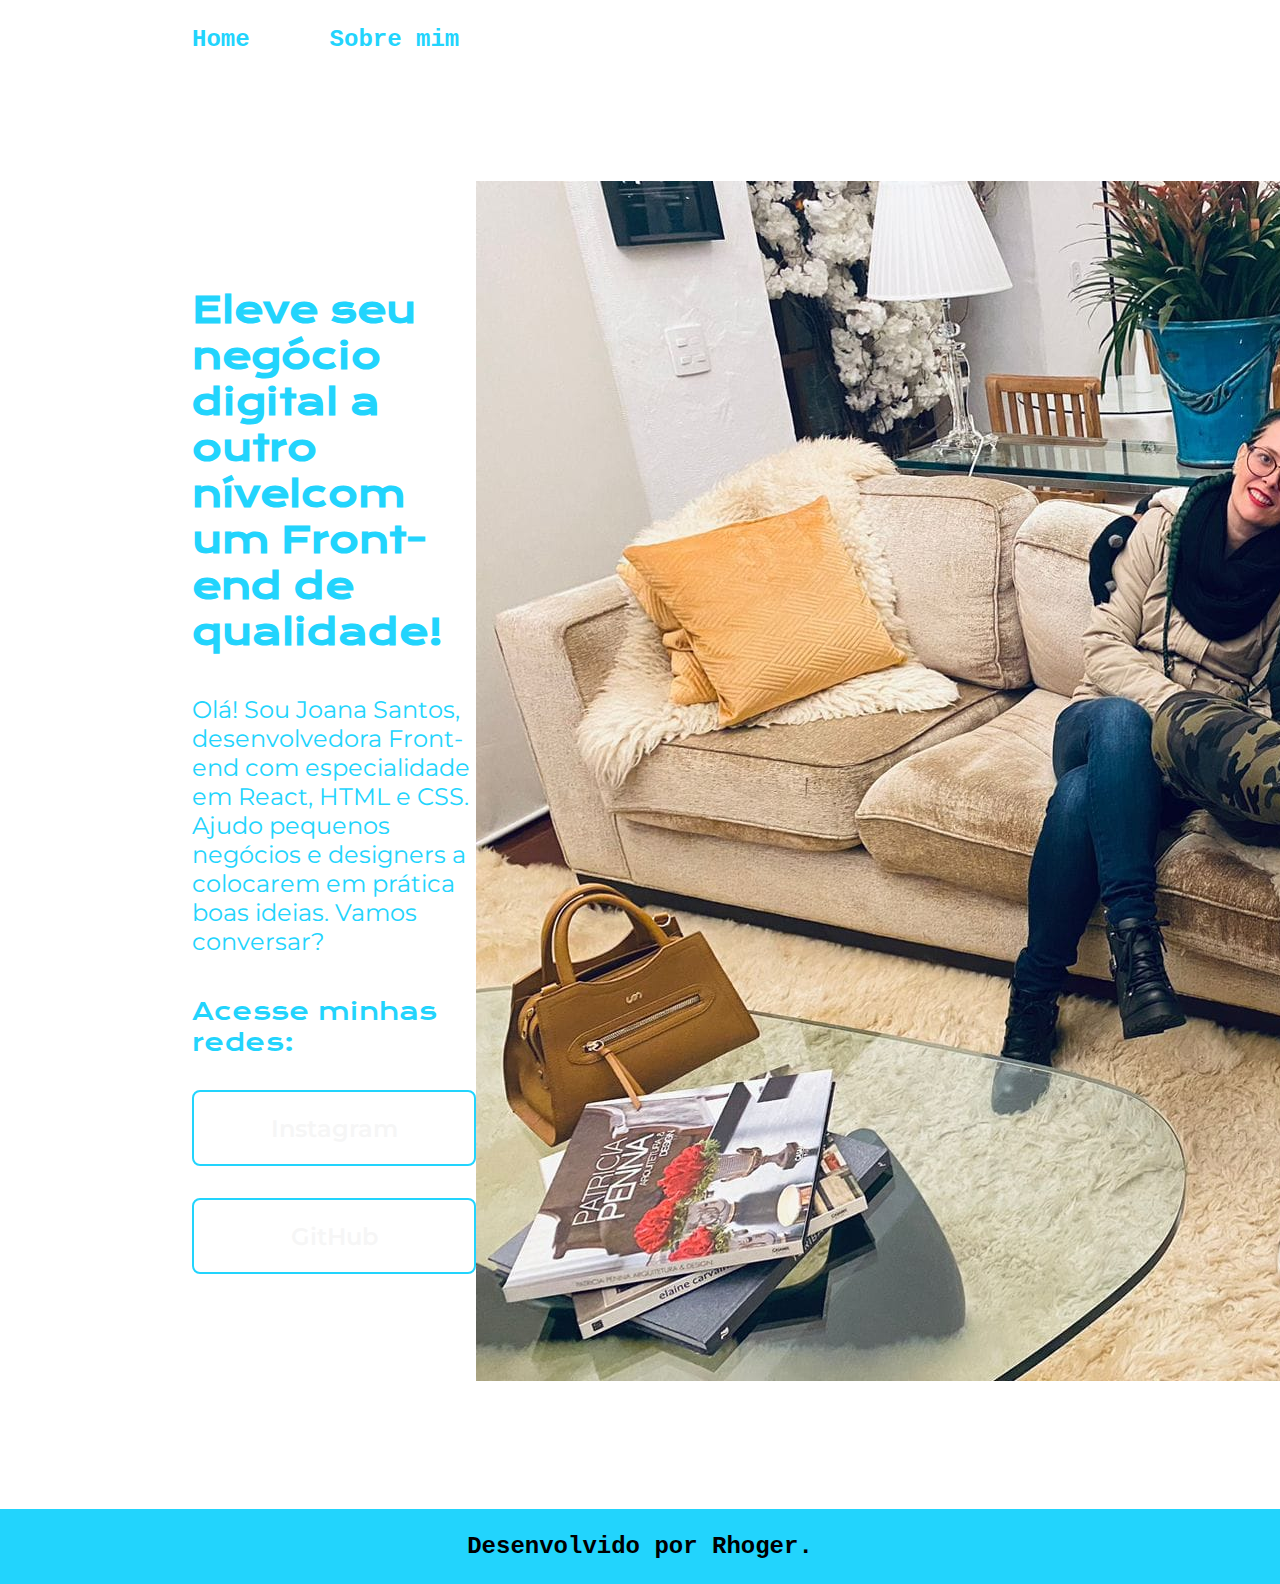
<file: Portifolio-HTML-e-CSS-Curso2-aula_5/Portifolio-HTML-e-CSS-Curso2-aula_5/index.html>
<!DOCTYPE html>
<html lang="pt-br">

<head>
    <meta charset="UTF-8">
    <meta http-equiv="X-UA-Compatible" content="IE=edge">
    <meta name="viewport" content="width=device-width, initial-scale=1.0">
    <title>Portifolio</title>
    <link rel="stylesheet" href="style.css">
</head>

<body>
    <header class="cabecalho"> 
        <nav class="cabecalho__menu">
            <a class="cabecalho__menu__link" href="index.html">Home</a>
            <a class="cabecalho__menu__link" href="about.html">Sobre mim </a>
        </nav>
    </header>
    <main class="apresentacao">
        <section class="apresentacao__conteudo">
            <h1 class="apresentacao__conteudo__titulo">Eleve seu negócio digital a outro nível<strong 
            class="titulo-destaque">com um Front-end de qualidade!
            </strong></h1>
            <p class="apresentacao__conteudo__texto">Olá! Sou Joana Santos, desenvolvedora
            Front-end com especialidade em React, HTML e
            CSS. Ajudo pequenos negócios e designers a
            colocarem em prática boas ideias. Vamos
            conversar?</p>
            <div class="apresentacao__links">
                <h2 class="apresentacao__link__subtitulo">Acesse minhas redes:</h2>
                <a class="apresentacao__links__link" href="https://instagram.com/rafaballerini">Instagram</a>
                <a class="apresentacao__links__link" href="https://github.com/guilhermeonrails">GitHub</a>
            </div>
        </section>
        <img src="347386159_6173946185993545_4403523143436849668_n.jpg" alt="foto de daiane e rhoger">
    </main>
    <footer class="rodape"> 
        <p>Desenvolvido por Rhoger.</p>
    </footer>
</body>

</html>
</file>
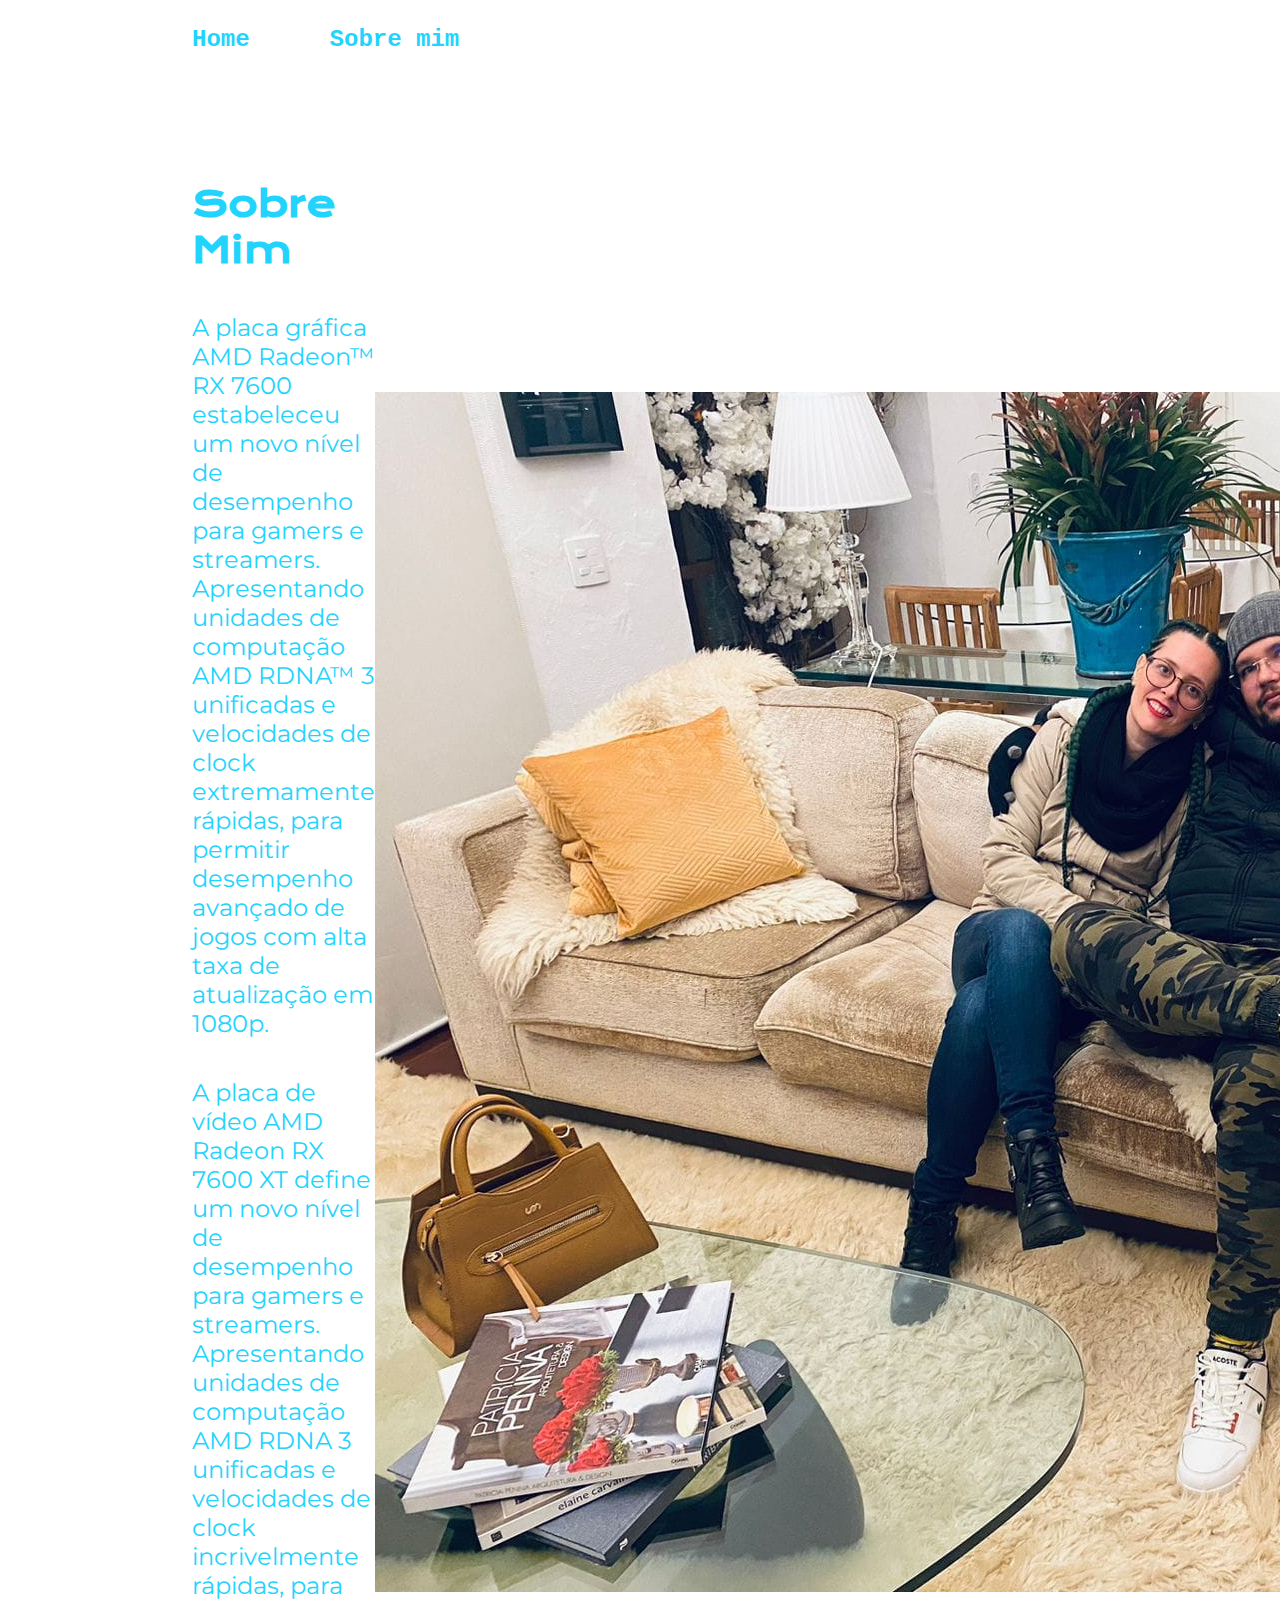
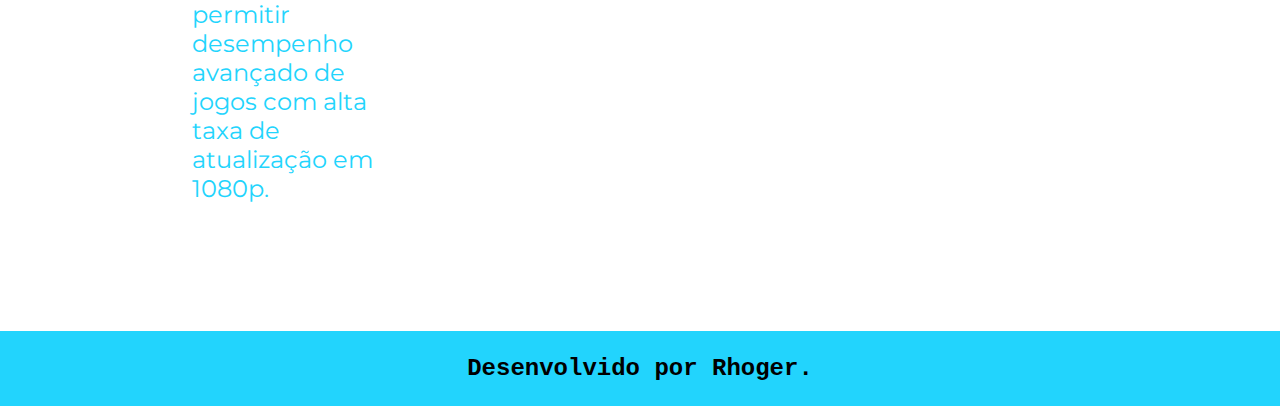
<file: Portifolio-HTML-e-CSS-Curso2-aula_5/Portifolio-HTML-e-CSS-Curso2-aula_5/about.html>
<!DOCTYPE html>
<html lang="pt-br">
<head>
    <meta charset="UTF-8">
    <meta name="viewport" content="width=device-width, initial-scale=1.0">
    <title>Sobre Mim</title>
    <link rel="stylesheet" href="style.css">
</head>
<body>
    <header class="cabecalho"> 
        <nav class="cabecalho__menu">
            <a class="cabecalho__menu__link" href="index.html">Home</a>
            <a class="cabecalho__menu__link" href="about.html">Sobre mim </a>
        </nav>
    </header>

    <main class="apresentacao">
        <section class="apresentacao__conteudo">
            <h1 class="apresentacao__conteudo__titulo">Sobre Mim</h1>
            <p class="apresentacao__conteudo__texto">A placa gráfica AMD Radeon™ RX 7600 estabeleceu um novo nível de desempenho para gamers e streamers. Apresentando unidades de computação AMD RDNA™ 3 unificadas e velocidades de clock extremamente rápidas, para permitir desempenho avançado de jogos com alta taxa de atualização em 1080p. </p>
            <p class="apresentacao__conteudo__texto">A placa de vídeo AMD Radeon RX 7600 XT define um novo nível de desempenho para gamers e streamers. Apresentando unidades de computação AMD RDNA 3 unificadas e velocidades de clock incrivelmente rápidas, para permitir desempenho avançado de jogos com alta taxa de atualização em 1080p.</p>
        </section>
        <img src="347386159_6173946185993545_4403523143436849668_n.jpg" alt="Foto de daine e rhoger">

    </main>

    <footer class="rodape"> 
        <p>Desenvolvido por Rhoger.</p>
    </footer>
    
</body>
</html>
</file>
<file: Portifolio-HTML-e-CSS-Curso2-aula_5/Portifolio-HTML-e-CSS-Curso2-aula_5/style.css>
@import url('https://fonts.googleapis.com/css2?family=Krona+One&family=Montserrat:wght@400;600&display=swap');

:root{
    --cor--primaria: #000000;
    --cor--secubndaria:#F6F6F6;
    --cor--terciaria: #22d4fd;  
}

*{
    margin: 0;
    padding: 0;
}

body{
    /*height: 100vh;*/
    box-sizing: border-box;
    background-color: var(--cor--primariaprimaria);
    color:var(--cor--terciaria);
}
.cabecalho{
    padding: 2% 0% 0% 15%;
}

.cabecalho__menu{
    display: flex;
    gap: 80px;
}

.cabecalho__menu__link{
    font-family: 'Courier New', Courier, monospace;
    font-size: 1.5rem;
    font-weight: 600;
    color: #22D4FD;
    text-decoration: none;


}


.titulo-destaque{
    color:var(--cor-terciaria);
}
.apresentacao{
    margin: 10% 15%;
    display: flex;
    align-items: center;
    justify-content: space-between;
}
.apresentacao__conteudo{
    width: 615px;
    display: flex;
    flex-direction: column;
    gap: 40px;
}

.apresentacao__conteudo__titulo{
    font-size: 2.25rem;
    font-family: 'Krona One', sans-serif;
}

.titulo-destaque{
    color:#22D4FD

}


.apresentacao__conteudo__texto{
    font-size: 1.5rem;
    font-family: 'Montserrat', sans-serif;
}

.apresentacao__links{
    display: flex;
    flex-direction: column;
    justify-content: space-between;
    align-items: center;
    gap: 2rem;
}

.apresentacao__link__subtitulo{
    font-family: 'Krona One', sans-serif;
    font-weight: 400;
    font-size: 1.5rem;
}


.apresentacao__links__link{
    /* background-color: #22D4FD; */
    display: flex;
    justify-content: center;
    gap: 1rem;
    border: 2px solid #22D4FD;
    width: 280px;
    text-align: center;
    border-radius: 0.5rem;
    font-size: 1.5rem;
    font-weight: 600;
    padding: 21.5px 0;
    text-decoration: none;
    color: #F6F6F6;
    font-family: 'Montserrat', sans-serif;
    
}

.apresentacao__links__link:hover{
    background-color: var(--cor--secubndaria);
}

.rodape{
    padding: 24px;
    color:#000000;
    background-color: #22D4FD;
    text-align: center;
    font-family: 'Courier New', Courier, monospace;
    font-size: 24px;
    font-weight: 600;
}
</file>
